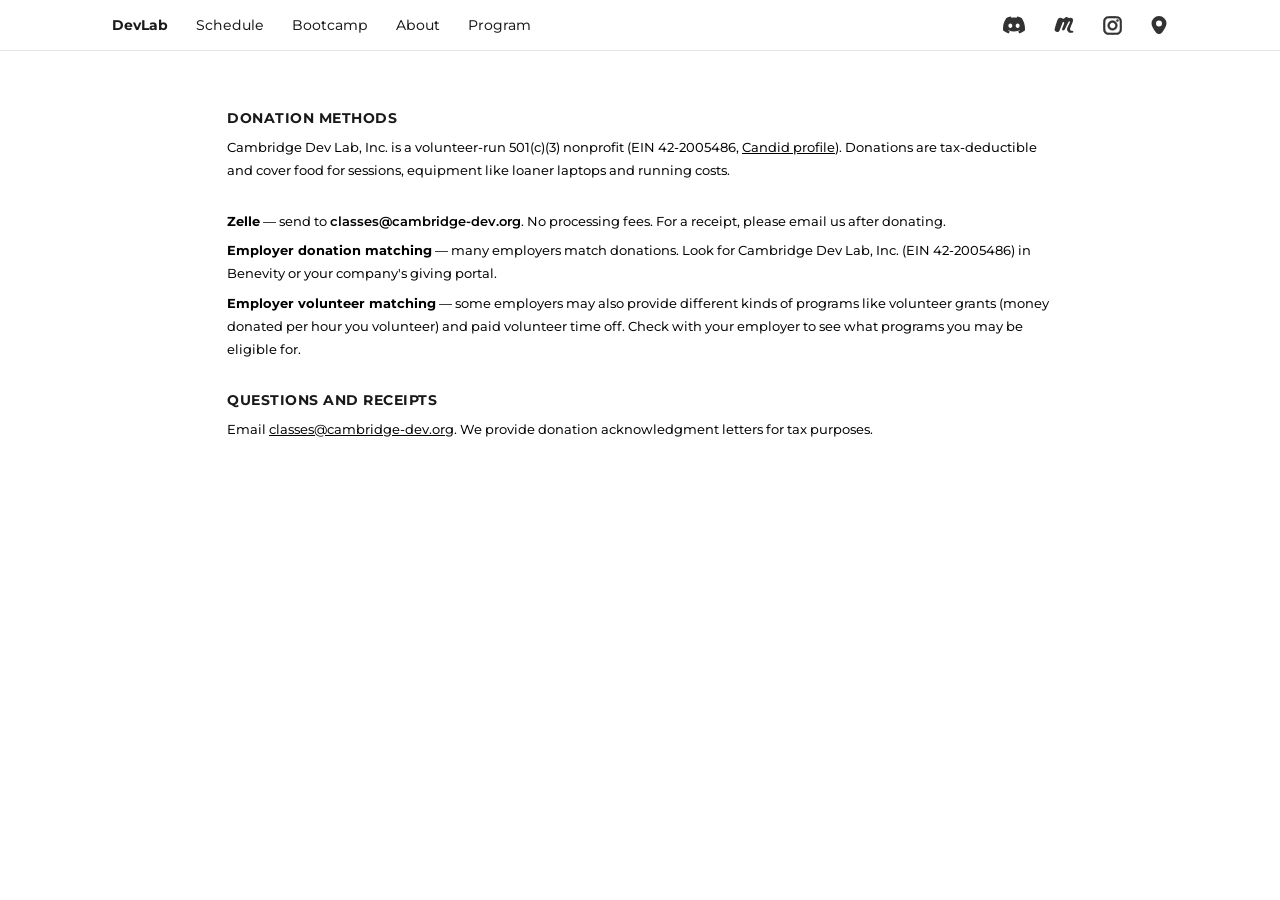
<file: donate.html>
<!DOCTYPE html>
<html lang="en">
<head>
  <!-- Google tag (gtag.js) -->
  <script async src="https://www.googletagmanager.com/gtag/js?id=G-MEMJGG002W"></script>
  <script>
    window.dataLayer = window.dataLayer || [];
    function gtag(){dataLayer.push(arguments);}
    gtag('js', new Date());

    gtag('config', 'G-MEMJGG002W');
  </script>
  <meta charset="UTF-8" />
  <meta name="viewport" content="width=device-width, initial-scale=1.0" />
  <meta name="description" content="Support free in-person coding classes in Cambridge MA. Cambridge Dev Lab is a volunteer-run 501(c)(3) nonprofit — donations are tax-deductible.">
  <meta name="author" content="Cambridge Dev Lab">
  <title>Donate | Cambridge Dev Lab</title>
  <meta name="robots" content="index, follow" />
  <link rel="canonical" href="https://www.cambridge-dev.org/donate" />
  <meta property="og:title" content="Donate | Cambridge Dev Lab" />
  <meta property="og:description" content="Support free in-person coding classes in Cambridge MA. Cambridge Dev Lab is a volunteer-run 501(c)(3) nonprofit — donations are tax-deductible." />
  <meta property="og:url" content="https://www.cambridge-dev.org/donate" />
  <meta property="og:type" content="website" />
  <meta property="og:image" content="https://devclass-org.s3.us-east-2.amazonaws.com/800x420_Frame23.png" />
  <meta property="og:image:width" content="800" />
  <meta property="og:image:height" content="420" />

  <link rel="icon" type="image/png" href="favicon.png" />
  <link rel="apple-touch-icon" href="logo_180.png" />
  <link rel="preconnect" href="https://fonts.googleapis.com" />
  <link rel="preconnect" href="https://fonts.gstatic.com" crossorigin />
  <link rel="stylesheet" href="https://fonts.googleapis.com/css2?family=Montserrat:wght@450;600;700&display=swap" />
  <link rel="stylesheet" href="https://fonts.googleapis.com/css2?family=Material+Symbols+Rounded:opsz,wght,FILL,GRAD@24,400,0,0" />
  <link rel="stylesheet" href="style.css" />
  <link rel="stylesheet" href="nav.css" />
  <link rel="stylesheet" href="donate.css" />
</head>
<body>
  <nav>
    <div class="nav-left">
      <a href="/" class="nav-text logo">DevLab</a>
      <a href="/events" class="nav-text">Schedule</a>
      <a href="/bootcamp" class="nav-text">Bootcamp</a>
      <a href="/about" class="nav-text">About</a>
      <a href="https://cambridge-dev.com" target="_blank" class="nav-text">Program</a>
    </div>
    <div class="nav-right">
      <a href="https://discord.gg/wAMEqRMbdm" class="nav-icon" target="_blank" aria-label="Discord">
        <img src="assets/discord.svg" alt="Discord" />
      </a>
      <a href="https://www.meetup.com/boston-web-dev-class" class="nav-icon" target="_blank" aria-label="Meetup">
        <img src="assets/meetup.svg" alt="Meetup" />
      </a>
      <a href="https://www.instagram.com/cambridge_dev_lab/" class="nav-icon nav-icon_instagram" target="_blank" aria-label="Instagram">
        <img src="assets/instagram.svg" alt="Instagram" />
      </a>
      <a href="https://maps.app.goo.gl/9hgsx3zojDt7i1Fr9" class="nav-icon nav-icon_map" target="_blank" aria-label="Map">
        <img src="assets/marker.svg" alt="Map" />
      </a>
    </div>
  </nav>


  <main class="main_donate">
    <section>
      <h1 class="h2">Donation methods</h1>
      <p>
        Cambridge Dev Lab, Inc. is a volunteer-run 501(c)(3) nonprofit 
        (EIN 42-2005486, <a href="https://app.candid.org/profile/16759587/cambridge-dev-lab-inc-42-2005486" target="_blank">Candid profile</a>).
        Donations are tax-deductible and cover food for sessions, equipment like loaner laptops and running costs.
      </p>
    </section>

    <section>
      <p>
        <b>Zelle</b> — 
        send to <span class="strong">classes@cambridge-dev.org</span>. 
        No processing fees. 
        For a receipt, please email us after donating.
      </p>
      <!--
      <p>
        <b>Givebutter platform</b> —        
        <a href="https://givebutter.com/cambridgedevlab" target="_blank">givebutter.com/cambridgedevlab</a> — 
        by card or Venmo  (about 6% goes to processing).
      </p>
      -->
      <p>
        <b>Employer donation matching</b> —
        many employers match donations.
        Look for Cambridge Dev Lab, Inc. (EIN 42-2005486) in Benevity or your company's giving portal.
      </p>
      <p>
        <b>Employer volunteer matching</b> —
        some employers may also provide different kinds of programs like volunteer grants
        (money donated per hour you volunteer) and paid volunteer time off. Check with your
        employer to see what programs you may be eligible for.
      </p>
    </section>

    <section>
      <h2 class="h2">Questions and receipts</h2>
      <p>
        Email <a href="mailto:classes@cambridge-dev.org">classes@cambridge-dev.org</a>. 
        We provide donation acknowledgment letters for tax purposes. 
      </p>
    </section>
  </main>

</body>
</html>
</file>
<file: style.css>
*, *::before, *::after { box-sizing: border-box; margin: 0; padding: 0; }

html {
  font-size: 14px;
  line-height: 22px;
  font-family: "Montserrat", sans-serif;
  font-weight: 450;
}

@media (max-width: 600px) {
  html { font-size: 15px; line-height: 27px; }
}

a { color: inherit; }
a:hover { opacity: 0.7; }

/* TEXT */
.h1 {
  font-size: min(2.35rem, 11vw);
  font-weight: 800;
  margin-bottom: 0.3rem;
  letter-spacing: 0.5px;
  text-transform: uppercase;
  color: rgba(0,0,0,0.83);
  line-height: 1.1;
}

.h2 {
  font-weight: 700;
  font-size: 1rem;
  letter-spacing: 0.5px;
  text-transform: uppercase;
  color: rgba(0,0,0,0.9);
  margin-bottom: 0.1rem;
}

.h3 {
  font-size: 0.82rem;
  font-size: 0.88rem;
  margin-bottom: 0.1rem;
  padding-top: 0.25rem;
  font-weight: 700;
  text-transform: uppercase;
  letter-spacing: 0.5px;
  color: rgb(17, 17, 17);
  line-height: 1.4rem;
}

.strong {
  font-weight: 600;
}

p {
  font-size: 0.95rem;
  line-height: 1.63rem;
  color: rgba(0,0,0,1);
  margin: 0.5rem 0;
}


/* MAIN */
main {
  position: relative; /* for events page */
  max-width: 75rem;
  margin: 0 auto;
  padding: 0 min(8rem, 10vw) 12rem;
}

.hero {
  display: flex;
  gap: 2rem;
  margin-top: min(4rem, 8dvh);
  margin-bottom: 2.55rem;
}

.hero-description {
  margin-top: 1.4rem;
}

.hero-right {
  flex: 0 0 42%;
  max-width: 42%;
  margin-top: -0.5rem;
  overflow: hidden;
}

.hero-right img {
  width: 100%;
  border-radius: 0.1rem;
  margin-top: -14px;
}

@media (max-width: 680px) {
  .hero {
    flex-direction: column;
    margin-top: 2.5rem;
  }
  .hero-right { flex: none; max-width: 100%; margin-top: 0; }
}


/* CONTENT GRID */
.content-grid {
  display: grid;
  grid-template-columns: 1fr 1.4fr;
  gap: 2rem 2.5rem;
  border-top: 1px solid rgba(0,0,0,0.1);
  padding-top: 2rem;
}
@media (max-width: 600px) {
  .content-grid { grid-template-columns: 1fr; }
}
.content-col {
  display: flex;
  flex-direction: column;
  gap: 1.2rem;
}
.content-col:nth-child(2) {
  border-left: 1px solid rgba(0,0,0,0.12);
  padding-left: 1.8rem;
}
@media (max-width: 600px) {
  .content-col:nth-child(2) {
    border-left: none;
    padding-left: 0;
  }
}


/* INFO ITEMS */
.info-item {
  display: flex;
  gap: 0.75rem;
  font-size: 0.97rem;
}
.info-icon {
  flex-shrink: 0;
  width: 1.7rem;
  height: 1.7rem;
  position: relative;
}
.info-icon::before {
  position: absolute;
  content: '';
  background-color: rgba(157, 199, 30, 0.6);
  width: 100%;
  height: 100%;
  border-radius: 100%;
  margin-left: -10%;
  margin-top: 10%;
}
.info-icon img {
  position: relative;
  width: 100%;
  height: 100%;
  opacity: 0.7;
}


/* LIST */
.list {
  list-style: none;
  margin-top: 0.1rem;
}
.list li {
  font-size: 0.92rem;
  padding: 0.1rem 0;
  position: relative;
  padding-left: 1rem;
}
.list li::before {
  content: "– ";
  color: rgb(0,0,0,0.35);
  position: absolute;
  left: 0;
}




.mobile-only {
  display: none;
}
@media (max-width: 520px) {
  .mobile-only {
    display: inline-block;
  }
  .desktop-only {
    display: none;
  }
}



/* DISCORD BUTTON */
.btn-action {
  display: inline-block;
  background-color: rgba(0,0,0,0.7);
  color: #fff;
  text-decoration: none;
  font-weight: 700;
  font-size: 1rem;
  padding: 0.4rem 1.5rem;
  border: 1px solid rgba(0,0,0,0);
  border-radius: 0.3rem;
  margin-top: 0.35rem;
  margin-bottom: 0.3rem;
  min-width: 7rem;
  text-align: center;
  margin-right: 0.2rem;
}
.btn-action:hover {
  background-color: rgba(0,0,0,0.8);
}
@media (max-width: 520px) {
  .btn-action {
    padding: 0.4rem 1rem;
    min-width: calc(100% - 0rem);
  }
}

.btn-action_secondary {
  background-color: white;
  color: rgba(0,0,0,0.8);
  border: 1px solid rgba(0,0,0,0.8);
}
.btn-action_secondary:hover {
  background-color: rgba(0,0,0,0.8);
  border-color: rgba(0,0,0,0);
  color: white;
}
</file>
<file: nav.css>
/* NAV */
nav {
  display: flex;
  justify-content:space-between;
  padding: 14px min(8rem, 10vw);
  border-bottom: 1px solid rgba(0,0,0,0.1);
  color: rgb(26, 26, 26);
}

.nav-left {
  display: flex;
  gap: 2rem;
}
.nav-right {
  display: flex;
  gap: 2rem;
}

.nav-text {
  text-decoration: none;
}
/* Phone: two rows. Row 1 is the logo and the icons, row 2 is every text link. */
@media (max-width: 480px) {
  .nav-hide-mobile { display: none; }
  nav { flex-wrap: wrap; border-bottom: none; padding-bottom: 0; }
  .nav-left { display: contents; }
  .nav-right { gap: 1.8rem; margin-left: auto; }
  /* line break after row 1; carries the divider, stretched over the nav padding */
  nav::after {
    content: '';
    flex-basis: calc(100% + 2 * min(8rem, 10vw));   /* fills the whole line once the negative margins are applied */
    order: 1;
    margin: 14px calc(-1 * min(8rem, 10vw)) 0;
    border-bottom: 1px solid rgba(0,0,0,0.1);
  }
  .nav-text:not(.logo) { order: 2; font-size: 0.95rem; padding: 12px 0 14px; }
}

.nav-icon {
  display: flex;
  align-items: center;
}
.nav-icon img {
  width: 22px;
  height: 22px;
  opacity: 0.8;
}
.nav-icon_map img {
  width: 18px;
  height: 18px;
}
.nav-icon_instagram img {
  width: 19px;
  height: 19px;
}
.logo {
  font-weight: 700;
  font-size: 1rem;
  text-decoration: none;
}
</file>
<file: donate.css>
.main_donate {
  margin-top: min(4rem, 8dvh);
}

.main_donate section {
  margin-bottom: 2rem;
}

@media (max-width: 520px) {
  .main_donate {
    margin-top: 2rem;
  }
}
</file>
